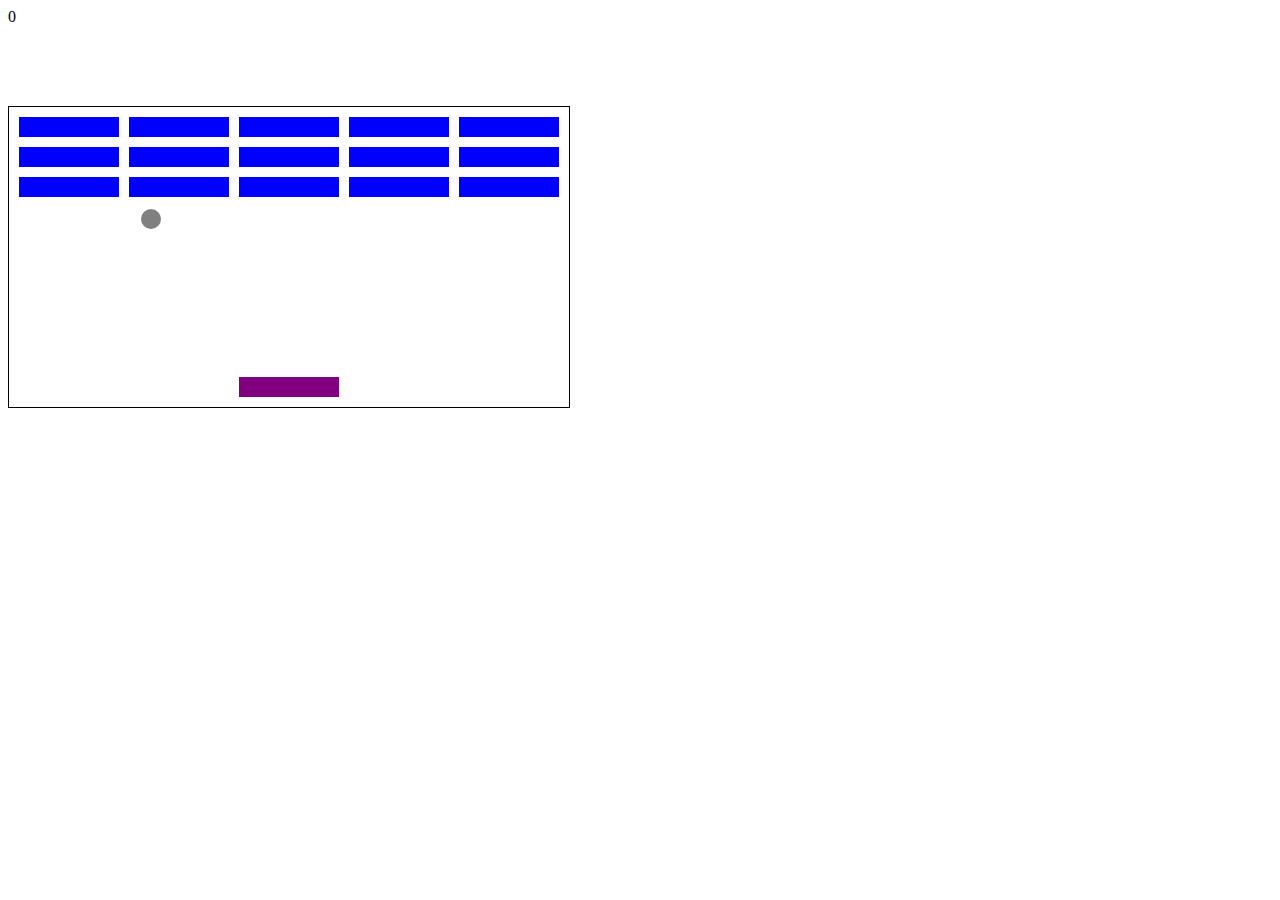
<file: Breakout-Game/index.html>
<!DOCTYPE html>
<html lang="en">
<head>
    <meta charset="UTF-8">
    <meta http-equiv="X-UA-Compatible" content="IE=edge">
    <meta name="viewport" content="width=device-width, initial-scale=1.0">
    <title>Breakout</title>
    <link rel="stylesheet" href="styles.css">
</head>
<body>
    <div id="score">0</div>
    <div class="grid">
    </div>
    <script src="main.js"></script>
</body>
</html>
</file>
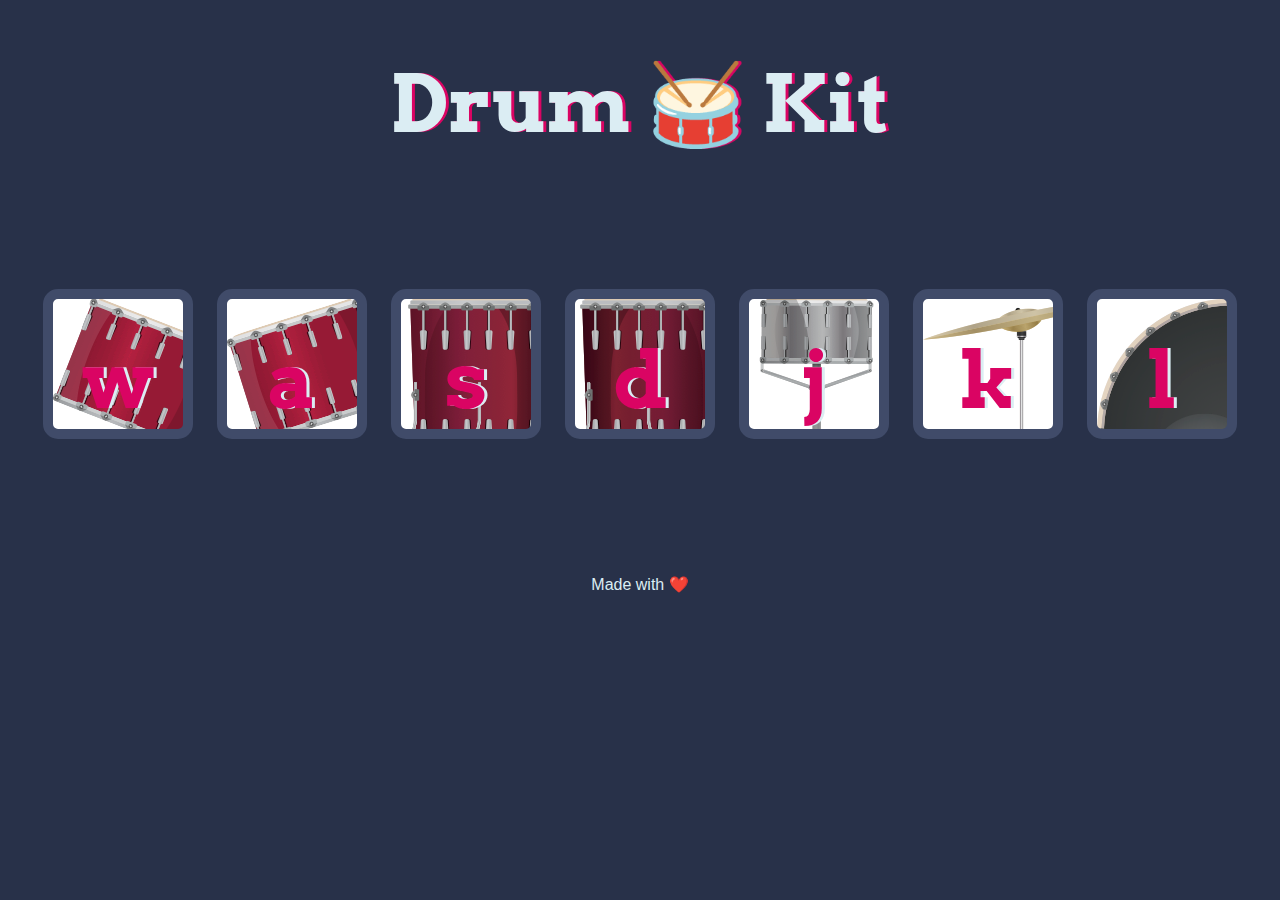
<file: Drum Kit/index.html>
<!DOCTYPE html>
<html lang="en" dir="ltr">

<head>
  <meta charset="utf-8">
  <title>Drum Kit</title>
  <link rel="stylesheet" href="styles.css">
  <link href="https://fonts.googleapis.com/css?family=Arvo" rel="stylesheet">
</head>

<body>

  <h1 id="title">Drum 🥁 Kit</h1>
  <div class="set">
    <button class="w drum">w</button>
    <button class="a drum">a</button>
    <button class="s drum">s</button>
    <button class="d drum">d</button>
    <button class="j drum">j</button>
    <button class="k drum">k</button>
    <button class="l drum">l</button>
  </div>
  <footer>
    Made with ❤️
  </footer>
  <script src="index.js"></script>
</body>

</html>
</file>
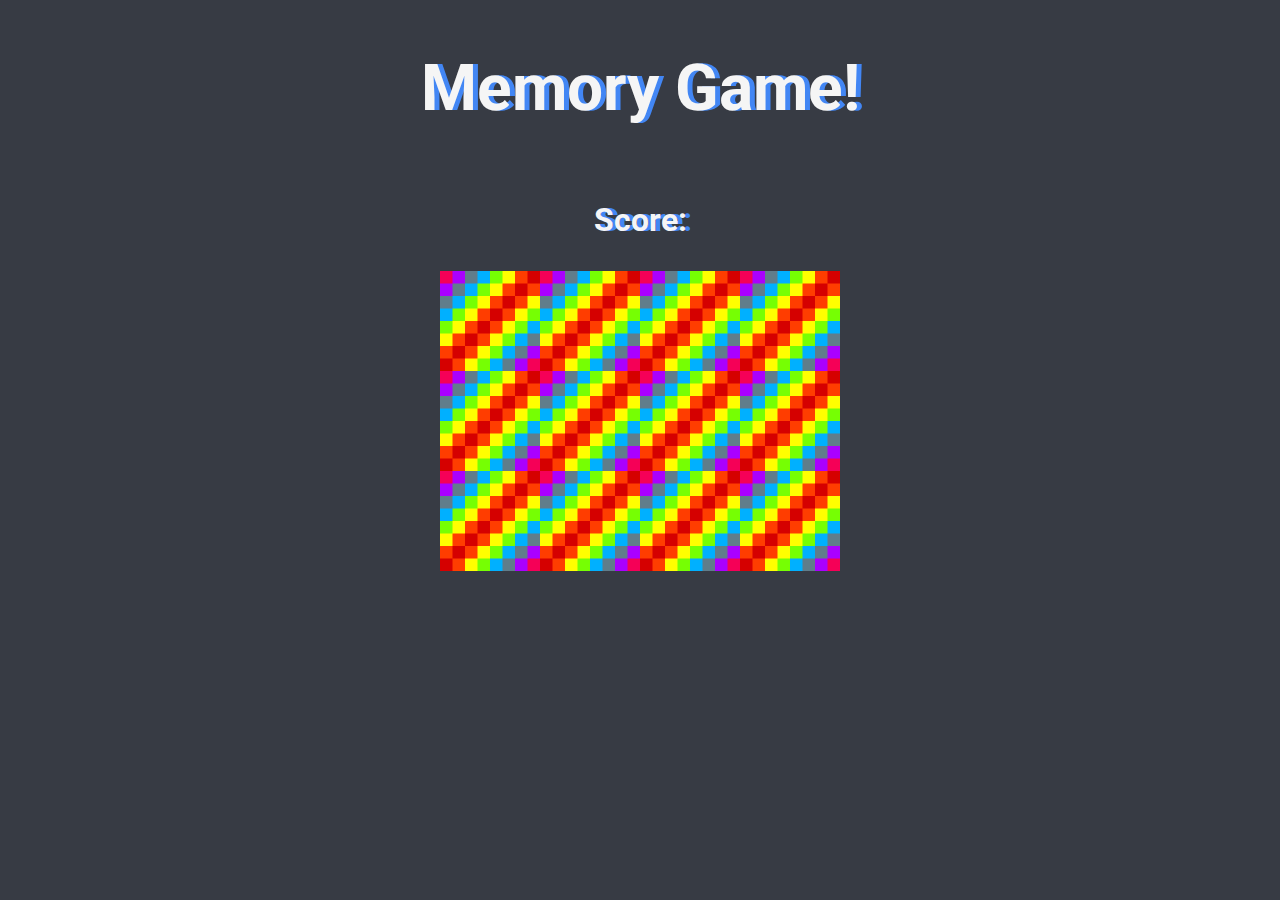
<file: Memory-Game/index.html>
<!DOCTYPE html>
<html lang="en">
<head>
    <meta charset="UTF-8">
    <meta http-equiv="X-UA-Compatible" content="IE=edge">
    <meta name="viewport" content="width=device-width, initial-scale=1.0">
    <title>Memory Game</title>
    <link rel="stylesheet" href="style.css">
</head>
<body>
    <h1 class="main-tittle">Memory Game!</h1>
    <h3>Score: <span id="result"></span></h3>
    <div id="grid"></div>
    <script src="app.js"></script>
</body>
</html>
</file>
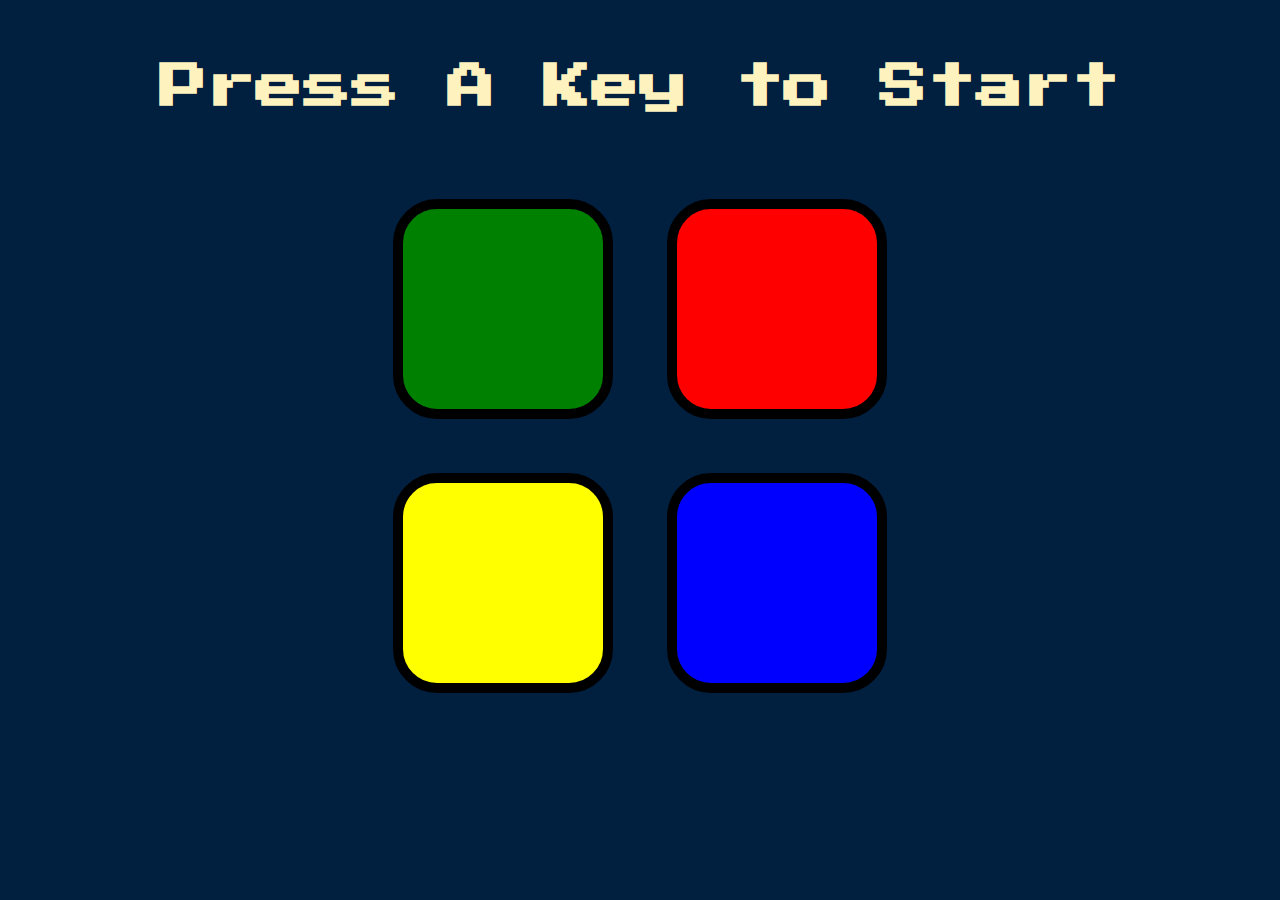
<file: Simon Game/index.html>
<!DOCTYPE html>
<html lang="en" dir="ltr">

<head>
  <meta charset="utf-8">
  <title>Simon</title>
  <link rel="stylesheet" href="styles.css">
  <link href="https://fonts.googleapis.com/css?family=Press+Start+2P" rel="stylesheet">
</head>

<body>
  <h1 id="level-title">Press A Key to Start</h1>
  <div class="container">
    <div lass="row">

      <div type="button" id="green" class="btn green">

      </div>

      <div type="button" id="red" class="btn red">

      </div>
    </div>

    <div class="row">

      <div type="button" id="yellow" class="btn yellow">

      </div>
      <div type="button" id="blue" class="btn blue">

      </div>

    </div>

  </div>

  <script src="https://ajax.googleapis.com/ajax/libs/jquery/3.6.4/jquery.min.js"></script>
  <script src="game.js"></script>
</body>

</html>
</file>
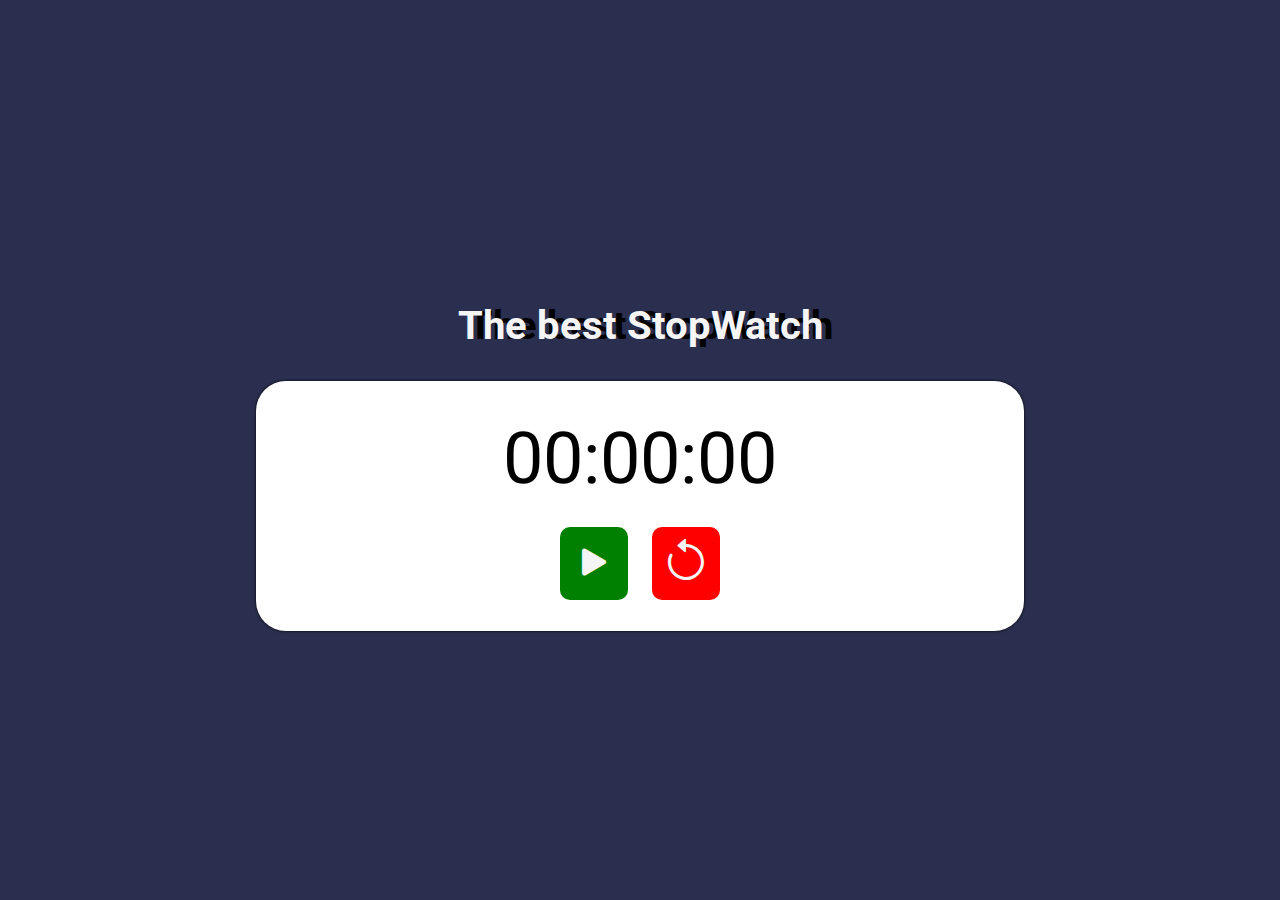
<file: StopWatch/index.html>
<!DOCTYPE html>
<html lang="en">
<head>
    <meta charset="UTF-8">
    <meta http-equiv="X-UA-Compatible" content="IE=edge">
    <meta name="viewport" content="width=device-width, initial-scale=1.0">
    <title>StopWatch</title>
    <link rel="stylesheet" href="https://cdn.jsdelivr.net/npm/bootstrap-icons@1.9.1/font/bootstrap-icons.css">
    <link rel="stylesheet" href="styles.css">
</head>
<body>
    <h1 class="main-tittle">The best StopWatch</h1>
    <div class="container">
        <div id="timer">
            00:00:00
        </div>
        <div class="buttons">
            <button id="startStopBtn">
                <i class="bi bi-play-fill" id="play"></i>
            </button>
            <button id="resetBtn">
                <i class="bi bi-arrow-counterclockwise"  id="reset"></i>
            </button>
        </div>
    </div>
    
    <script src="main.js"></script>
</body>
</html>
</file>
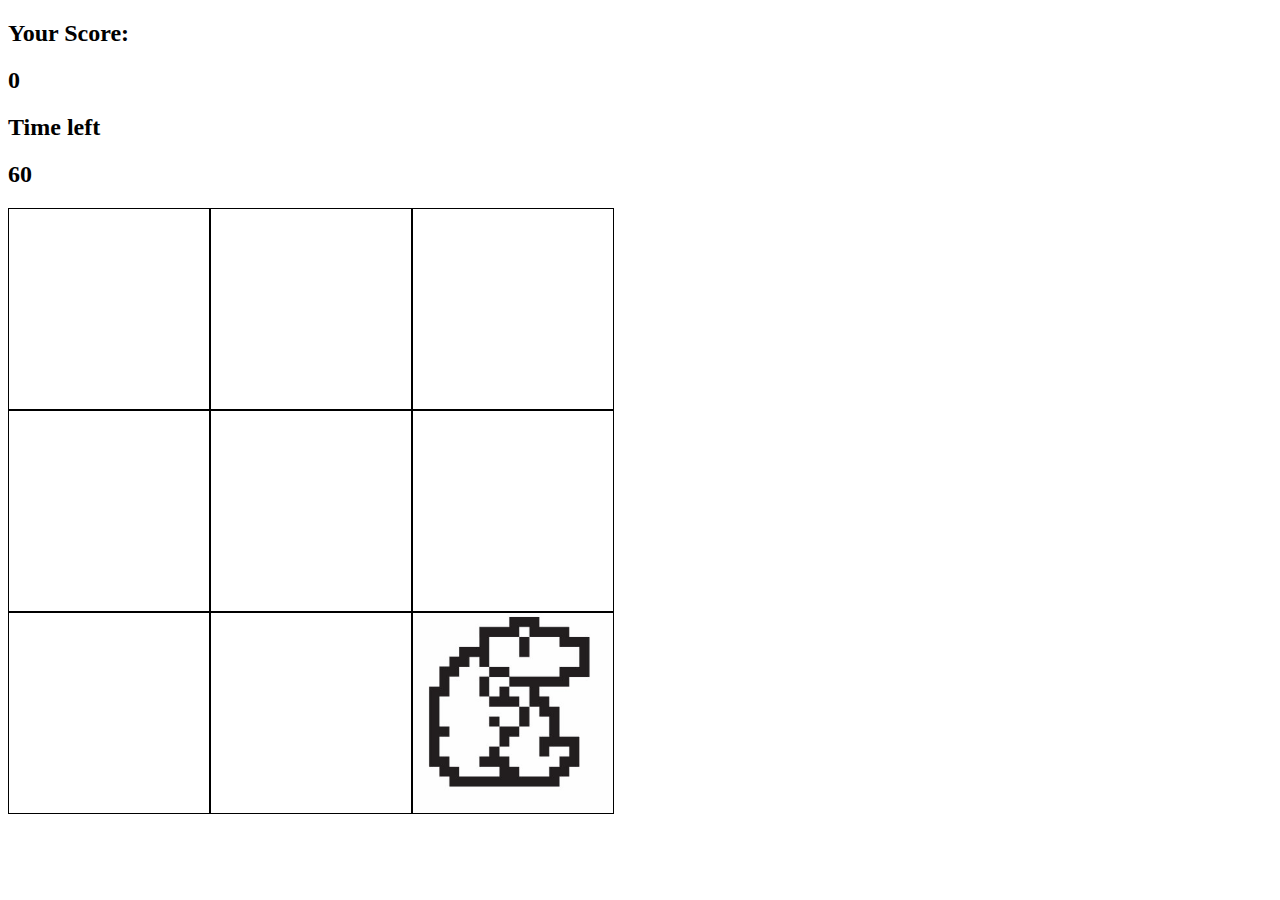
<file: Whac-a-mole/index.html>
<!DOCTYPE html>
<html lang="en">
<head>
    <meta charset="UTF-8">
    <meta http-equiv="X-UA-Compatible" content="IE=edge">
    <meta name="viewport" content="width=device-width, initial-scale=1.0">
    <title>Document</title>
    <link rel="stylesheet" href="styles.css">
</head>
<body>
    <h2>Your Score:</h2>
    <h2 id="score">0</h2>
    <h2>Time left</h2>
    <h2 id="time-left">60</h2>

    <div class="grid">
        <div class="square" id="1"></div>
        <div class="square" id="2"></div>
        <div class="square" id="3"></div>
        <div class="square" id="4"></div>
        <div class="square" id="5"></div>
        <div class="square" id="6"></div>
        <div class="square" id="7"></div>
        <div class="square" id="8"></div>
        <div class="square" id="9"></div>

    </div>
    <script src="main.js"></script>
</body>
</html>
</file>
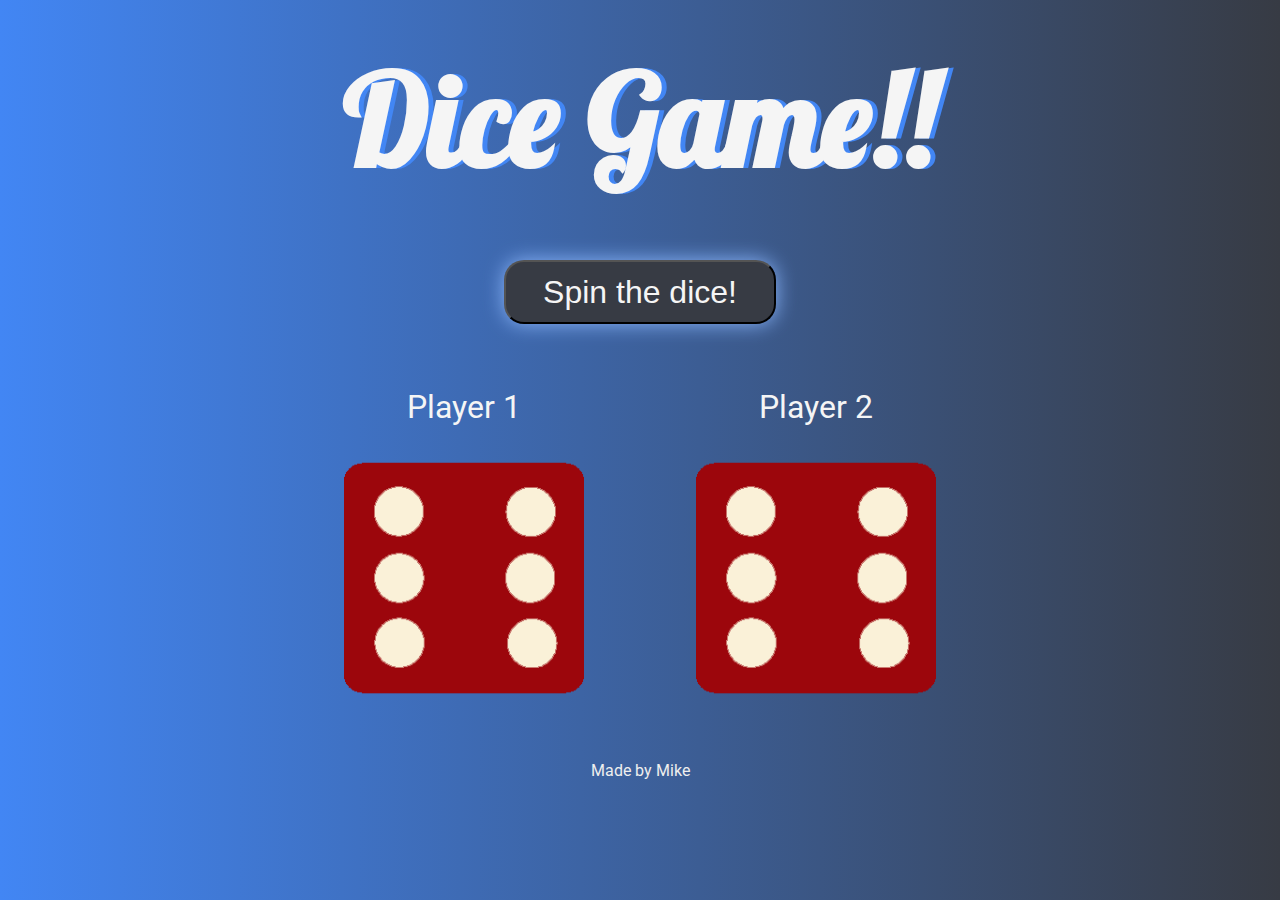
<file: Dicee Game/dicee.html>
<!DOCTYPE html>
<html lang="en" dir="ltr">
  <head>
    <meta charset="utf-8">
    <title>Dicee</title>
    <link rel="stylesheet" href="styles.css">
    <link href="https://fonts.googleapis.com/css?family=Indie+Flower|Lobster" rel="stylesheet">

  </head>
  <body>

    <div class="container">
      <h1>Dice Game!!</h1>

      <button class="strt-button" id="start">Spin the dice! </button>

      <div class="dice-container">
        <div class="dice">
          <p>Player 1</p>
          <img class="img1" src="images/dice6.png">
        </div>
  
        <div class="dice">
          <p>Player 2</p>
          <img class="img2" src="images/dice6.png">
        </div>
      </div>

    </div>

    <script src="index.js"></script>
  </body>

  <footer>
    Made by Mike
  </footer>
</html>
</file>
<file: Breakout-Game/styles.css>
.grid{
    margin-top: 80px;
    position: relative;
    width: 560px;
    height: 300px;
    border: solid black 1px;
}
.block{
    position: absolute;
    width: 100px;
    height: 20px;
    background-color: blue;
}
.user{
    transition: all;
    position: absolute;
    width: 100px;
    height: 20px;
    background-color: purple;
}
.ball{
    position: absolute;
    width: 20px;
    height: 20px;
    border-radius: 10px;
    background-color: grey;
}
</file>
<file: Drum Kit/styles.css>
body {
  text-align: center;
  background-color: #283149;
}

h1 {
  font-size: 5rem;
  color: #DBEDF3;
  font-family: "Arvo", cursive;
  text-shadow: 3px 0 #DA0463;

}

footer {
  color: #DBEDF3;
  font-family: sans-serif;
}



.w {
  background-image: url("images/tom1.png");
}

.a {
  background-image: url("images/tom2.png");
}

.s {
  background-image: url("images/tom3.png");
}

.d {
  background-image: url("images/tom4.png");
}

.j {
  background-image: url("images/snare.png");
}

.k {
  background-image: url("images/crash.png");
}

.l {
  background-image: url("images/kick.png");
}

.set {
  margin: 10% auto;
}

.game-over {
  background-color: red;
  opacity: 0.8;
}

.pressed {
  box-shadow: 0 3px 4px 0 #DBEDF3;
  opacity: 0.5;
}

.red {
  color: red;
}

.drum {
  outline: none;
  border: 10px solid #404B69;
  font-size: 5rem;
  font-family: 'Arvo', cursive;
  line-height: 2;
  font-weight: 900;
  color: #DA0463;
  text-shadow: 3px 0 #DBEDF3;
  border-radius: 15px;
  display: inline-block;
  width: 150px;
  height: 150px;
  text-align: center;
  margin: 10px;
  background-color: white;
}
</file>
<file: Memory-Game/style.css>
@import url('https://fonts.googleapis.com/css2?family=Roboto:wght@500&display=swap');

body{
    background: #373B44;
    display: flex;
    flex-flow: column wrap;
    align-items: center;
    justify-content: center;
}
h3{
    text-align: center;
    font-family: 'Roboto', sans-serif;
    font-size: 2rem;
    text-shadow: 5px 0 #4286f4;
    color: whitesmoke;
}

.main-tittle{
    text-align: center;
    font-family: 'Roboto', sans-serif;
    font-size: 4rem;
    text-shadow: 5px 0 #4286f4;
    color: whitesmoke;
}
#grid{
    width: 400px;
    height: 300px;
    display: flex;
    flex-flow: row wrap;
}
</file>
<file: Simon Game/styles.css>
body {
  text-align: center;
  background-color: #011F3F;
}

#level-title {
  font-family: 'Press Start 2P', cursive;
  font-size: 3rem;
  margin:  5%;
  color: #FEF2BF;
}

.container {
  display: block;
  width: 50%;
  margin: auto;

}

.btn {
  margin: 25px;
  display: inline-block;
  height: 200px;
  width: 200px;
  border: 10px solid black;
  border-radius: 20%;
}

.game-over {
  background-color: red;
  opacity: 0.8;
}

.red {
  background-color: red;
}

.green {
  background-color: green;
}

.blue {
  background-color: blue;
}

.yellow {
  background-color: yellow;
}

.pressed {
  box-shadow: 0 0 20px white;
  background-color: grey;
}
</file>
<file: StopWatch/styles.css>
@import url('https://fonts.googleapis.com/css2?family=Roboto&display=swap');

*{
    margin: 0;
    padding: 0;
    box-sizing: border-box;
}

:root{
    --bck-color: #2A2F4F;
    --font-color: whitesmoke;
}
body {
    height: 100vh;
    background-color: var(--bck-color);
    display: flex;
    flex-flow: column nowrap;
    justify-content: center;
    align-items: center;
    font-family: 'Roboto', sans-serif;
}
.main-tittle{
    font-size: 2.5rem;
    margin: 2rem;
    color: whitesmoke;
    text-shadow: #000 10px 0px;
}
.container {
    width: 60%;
    height: 250px;
    background-color: #fff;
    border-radius: 30px;
    box-shadow:  0 0 3px;
}
#timer {
    width: 100%;
    font-size: 72px;
    text-align: center;
    margin: 0px auto;
    padding: 35px;
}
.buttons {
    text-align: center;
}
button {
    margin: 0 10px;
    border: none;
}
button i {
    font-size: 3rem;
    padding: 10px;
    color: whitesmoke;
    width: 50px;
    border-radius: 10px;
}
button i:hover {
    cursor: pointer;
    transform: scale(1.5);
    transition: 0.5s;
    cursor: pointer;
    color:rgb(0, 0, 0);
}

#play {
    background-color: green;
}
#pause {
    background-color: orange;
}
#reset {
    background-color: red;
}
</file>
<file: Whac-a-mole/styles.css>
.grid{
    display: flex;
    flex-flow: row wrap;
    width: 606px;
    height: 606px;

}

.square{
    height: 200px;
    width: 200px;
    border: 1px solid black;
}
.mole{
    background-image: url('mole.jpg');
    background-size: cover;
}
</file>
<file: Dicee Game/styles.css>
@import url('https://fonts.googleapis.com/css2?family=Roboto&display=swap');

:root{
  --TXT-COLOR: whitesmoke;
}


body {
  background: #373B44;  /* fallback for old browsers */
  background: -webkit-linear-gradient(to right, #4286f4, #373B44);  /* Chrome 10-25, Safari 5.1-6 */
  background: linear-gradient(to right, #4286f4, #373B44); /* W3C, IE 10+/ Edge, Firefox 16+, Chrome 26+, Opera 12+, Safari 7+ */
  font-family: 'Roboto', sans-serif;

}

h1 {
  margin: 30px;
  font-family: 'Lobster', cursive;
  text-shadow: 5px 0 #4286f4;
  font-size: 8rem;
  color: var(--TXT-COLOR);
}

p {
  font-size: 2rem;
  color: var(--TXT-COLOR);
}

footer {
  margin-top: 5%;
  color: #EEEEEE;
  text-align: center;

}

.container {
  display: flex;
  flex-flow: column wrap;
  justify-content: center;
  text-align: center;
}

.strt-button{
  margin: 2rem auto;
  width: 17rem;
  height: 4rem;
  border-radius: 20px;
  box-shadow: #88b4fa 0px 0px 20px;
  font-size: 2rem;
  color: var(--TXT-COLOR);
  background-color: #373B44;
  transition: all 0.5s;
}

.strt-button:hover{
  color: #373B44;
  background-color: #88b4fa;
  scale: 1.1;
  cursor: pointer;
}

.dice-container{
  display: 	flex;
  flex-flow: row wrap;
  justify-content: center;
}

.dice {
  width: 15rem;
  display: block;
  margin: 0rem 3.5rem;
}

.dice img{
  width: 100%;
  display: block;
  transition: all 0.5s;
}

.dice-spinning{
  animation: spin-dice 0.3s linear infinite; 
  animation-delay: 0s;
}

@keyframes spin-dice{
  from {
    transform: rotate(0deg);
  }
  to {
    transform: rotate(360deg);
  }
}
</file>
